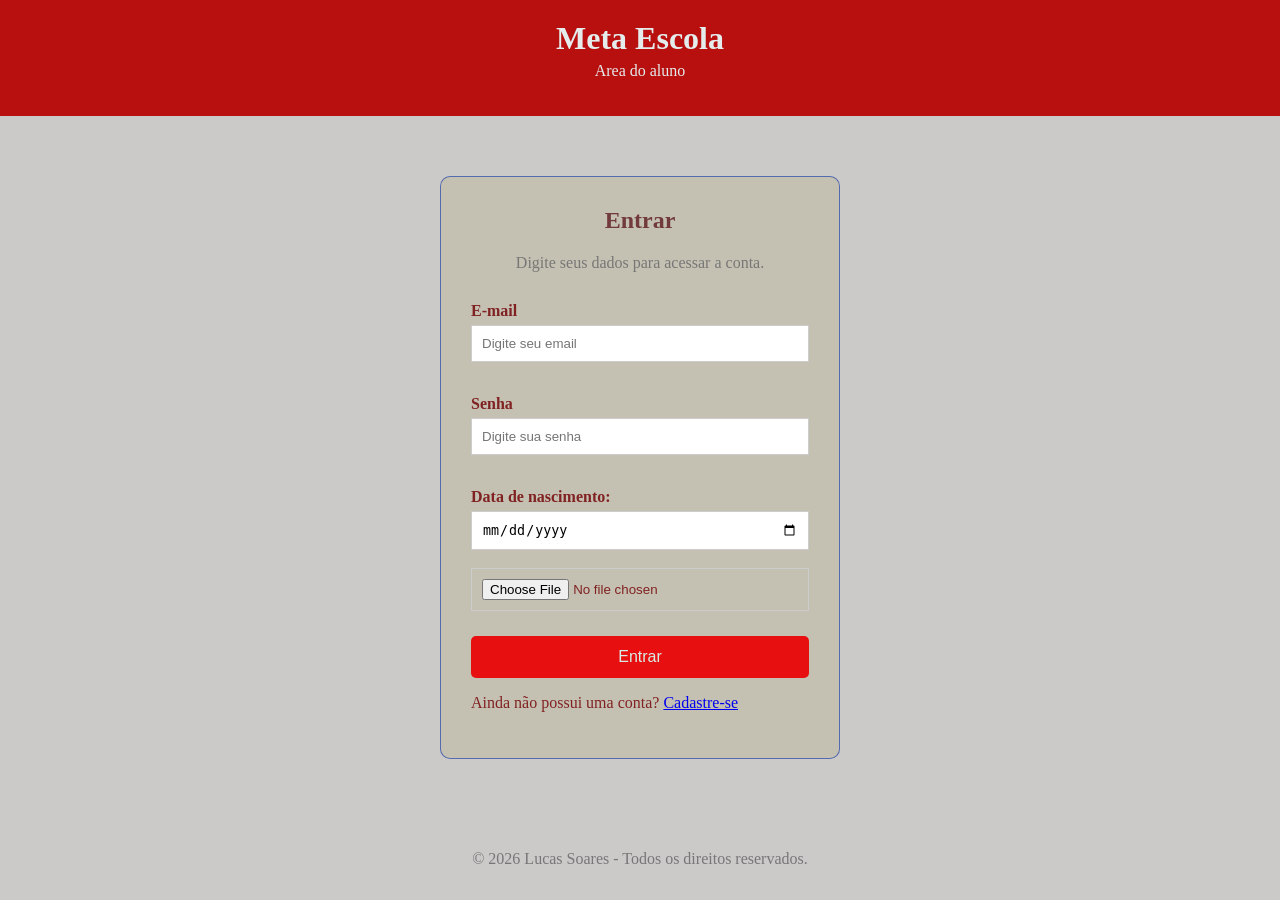
<file: ds02Lucas/index.html>
<!DOCTYPE html>
<html lang="en">
<head>
    <meta charset="UTF-8">
    <meta name="viewport" content="width=device-width, initial-scale=1.0">
    <title>Area de Login</title>
    <link rel="stylesheet" href="style.css">
</head>
<body>
    <header>
        <h1>Meta Escola</h1>
        <p>Area do aluno</p>
    </header>
    <main>
        <section class="login">
            <h2>Entrar</h2>
            <p class="descricao">Digite seus dados para acessar a conta.</p>
        
        <form action="">
            <label for="email">E-mail</label>
            <input type="email" name="email" id="email"
            placeholder="Digite seu email" required>
            <br><br>

            <label for="senha">Senha</label>
            <input type="password" name="senha" id="senha"
            placeholder="Digite sua senha" required>
            <br><br>

            <label for="nascimento ">Data de nascimento:</label>
            <input type="date" name="nascimento id="nascimento"
            placeholder="Digite sua data de nascimento" required>
            <br><br>

            <input type="file" name="arquivo" id="arquivo">

            <button type="submit">Entrar</button>
            <p>
                Ainda não possui uma conta?
                <a href="#">Cadastre-se</a>
            </p>
        </form>
    </section>
    </main>
            <footer>
                <p> &copy; 2026 Lucas Soares - Todos os direitos reservados.</p>
            </footer>
</body>
</html>
</file>
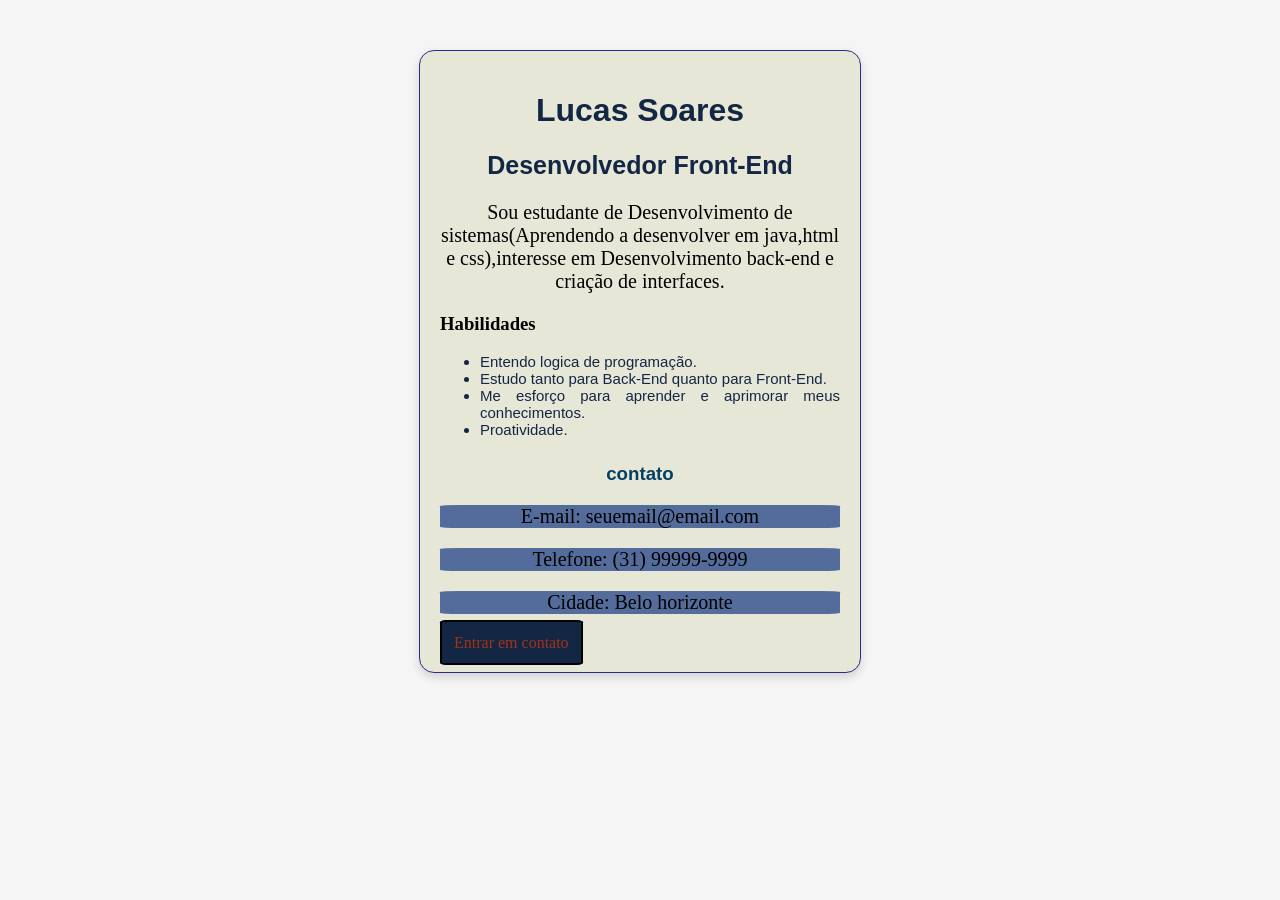
<file: ds02Lucas/atividades/index.html>
<!DOCTYPE html>
<html lang="en">
<head>
    <meta charset="UTF-8">
    <meta name="viewport" content="width=device-width, initial-scale=1.0">
    <title>Perfil Profissional</title>
    <link rel="stylesheet" href="style.css">
</head>
<body>
    <div class="perfil">
        <h1>Lucas Soares</h1>
        <h2>Desenvolvedor Front-End</h2>
        <P>Sou estudante de Desenvolvimento de sistemas(Aprendendo a desenvolver em java,html e css),interesse em Desenvolvimento back-end e criação de interfaces.</P>

        <h3>Habilidades</h3>
        <ul class="habilidades">
            <li>Entendo logica de programação.</li>
            <li>Estudo tanto para Back-End quanto para Front-End.</li>
            <li>Me esforço para aprender e aprimorar meus conhecimentos.</li>
            <li>Proatividade.</li>
        </ul>
        <h3 class="titulo-contato">contato</h3>
        <p class="contato">E-mail: seuemail@email.com</p>
        <p class="contato">Telefone: (31) 99999-9999</p>
        <p class="contato">Cidade: Belo horizonte </p>
        <a class="botao" href="#">Entrar em contato</a>

    </div>
</body>
</file>
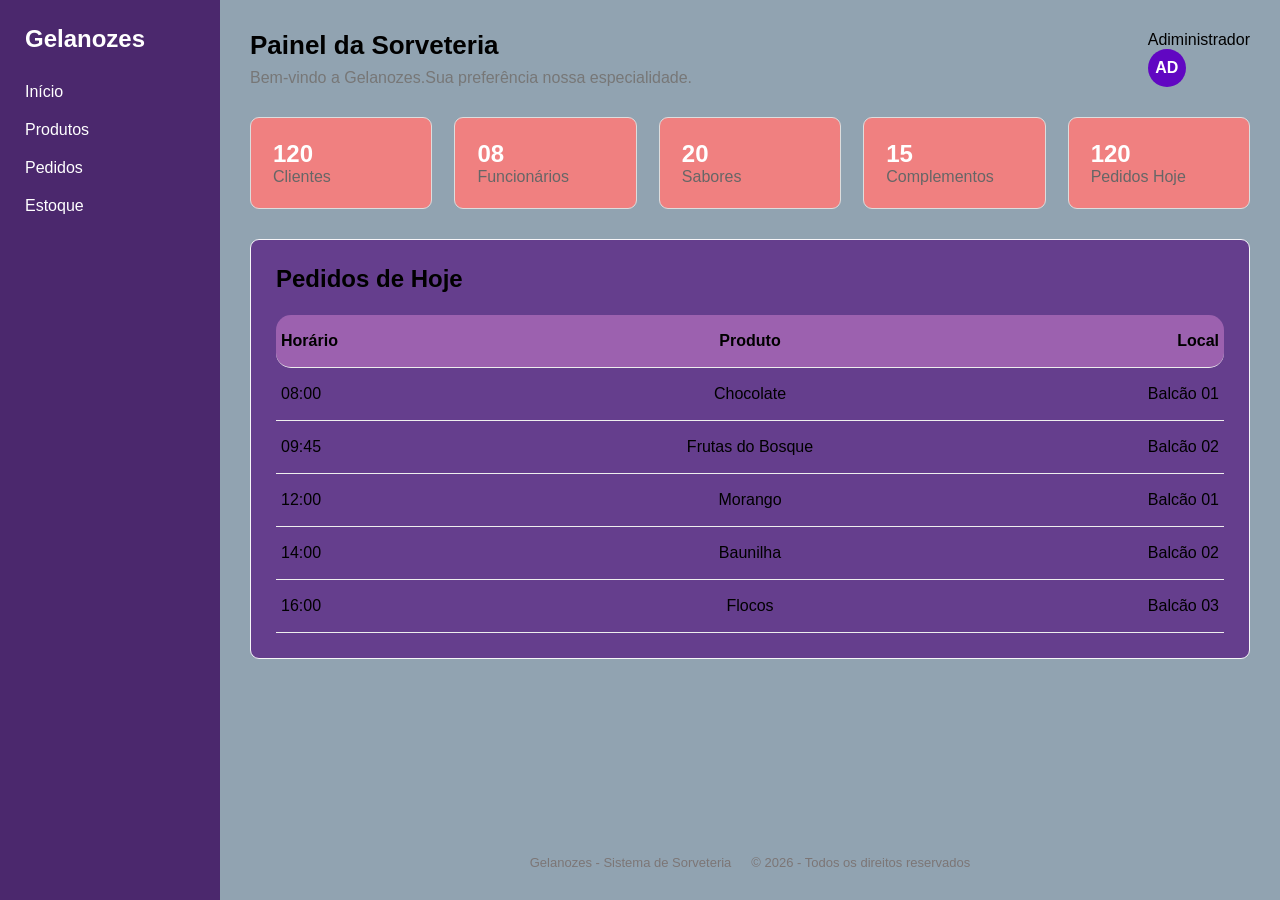
<file: ds02Lucas/atividades/minha.loja/Sorveteria/index.html>
<!DOCTYPE html>
<html lang="en">
<head>
    <meta charset="UTF-8">
    <meta name="viewport" content="width=device-width, initial-scale=1.0">
    <title>Painel da Sorveteria</title>
    <link rel="stylesheet" href="style.css">
</head>
<body>
    <div class="container">
        <aside class="menu">
            <h2>Gelanozes</h2>
            
            <nav>
                <a href="#">Início</a>
                <a href="#">Produtos</a>
                <a href="#">Pedidos</a>
                <a href="#">Estoque</a>
            </nav>
        </aside>
        <main class="conteudo">
            <header class="cabecalho">
                <div>
                    <h1>Painel da Sorveteria</h1>
                    <p>Bem-vindo a Gelanozes.Sua preferência nossa especialidade.</p>
                </div>
                <div class="adiministrador">
                    <span>Adiministrador</span>
                <div class="avatar">AD</div>
                </div>
            </header>
            <section class="indicadores">
                <div class="card">
                    <h2>120</h2>
                    <p>Clientes</p>
                </div>

                <div class="card">
                    <h2>08</h2>
                    <p>Funcionários</p>
                </div>

                <div class="card">
                    <h2>20</h2>
                    <p>Sabores</p>
                </div>

                <div class="card">
                    <h2>15</h2>
                    <p>Complementos</p>
                </div>

                <div class="card">
                    <h2>120</h2>
                    <p>Pedidos Hoje</p>

                </div>

            </section>

            <section class="pedidos">
                <h2>Pedidos de Hoje</h2>
                <div class="linha cabecalho-tabela">
                    <span>Horário</span>
                    <span>Produto</span>
                    <span>Local</span>
                </div>

                <div class="linha">
                    <span>08:00</span>
                    <span>Chocolate</span>
                    <span>Balcão 01</span>
                </div>

                <div class="linha">
                    <span>09:45</span>
                    <span>Frutas do Bosque</span>
                    <span>Balcão 02</span>
                </div>

                <div class="linha">
                    <span>12:00</span>
                    <span>Morango</span>
                    <span>Balcão 01</span>
                </div>
                <div class="linha">
                    <span>14:00</span>
                    <span>Baunilha</span>
                    <span>Balcão 02</span>
                </div>
                <div class="linha">
                    <span>16:00</span>
                    <span>Flocos</span>
                    <span>Balcão 03</span>
                </div>
            </section>

            <footer class="rodape">
                <span>
                    Gelanozes - Sistema de Sorveteria
                </span>
                <span> &copy; 2026 - Todos os direitos reservados</span>
            </footer>
                </main>        

    </div>
    
</body>
</html>
</file>
<file: ds02Lucas/style.css>
body{
    margin: 0;
    background-color: #ccc9c9;
    font-family: 'Times New Roman', Times, serif;
    color: #812222;
    
}
header{
    background-color: #b80f0f;
    color: #e4ecec;
    text-align: center;
    padding: 20px;
}
header h1{
    margin: 0;
}
header p{
    margin-top: 5px;
}
main{
    width: 400px;
    margin: 60px auto;
}
.login{
    background-color: #c4c0b2;
    padding: 30px;
    border: 1px solid #0930af96;
    border-radius: 10px;
    
}
.login h2{
    text-align: center;
    color: #723a3a;
    margin-top: 0;
}
.descricao{
    text-align: center;
    color: #777;
    margin-bottom: 30px;

}
label{
    display: block;
    margin-top: 15px;
    margin-bottom: 5px;
    font-weight: bold;
}
input{
    width: 100%;
    padding: 10px;
    border: 1px solid #ccc;
    box-sizing: border-box;
}
button{
    width: 100%;
    margin-top: 25px;
    padding: 12px;
    background-color: #e70f0f;
    color: #d8ebe5;
    border: none;
    border-radius: 5px;
    font-size: 16px;
    cursor: pointer;
}
button:hover{
    background-color: #c5c07b;
}
.cadastro{
    text-align: center;
    margin-top: 20px;
    font-size: 14px;
}
.cadastro a{
    color: #a57e7e;
}
footer{
    text-align: center;
    padding: 15px;
    color: #777;
}
</file>
<file: ds02Lucas/atividades/style.css>
body{
    background-color: #f5f5f5;
}
.perfil{
    width: 400px;
    margin: 50px auto;
    padding: 20px;
    border: 1px solid #2c2c8d;
    border-radius: 15px;
    background-color: #e7e7d7;
    box-shadow: 0 4px 10px rgba(0,0, 0, 0.15);
}
.perfil h1{
    color: #132644;
    font-family: Arial,sans-serif;
    font-size: 32px;
    text-align: center;
}
.perfil h2{
    color: #132644;
    font-family: Arial,sans-serif;
    font-size: 25px;
    text-align: center;
}
.perfil p{
    color: #000000;
    font-family: 'Times New Roman', Times, serif;
    font-size: 20px;
    text-align: center;
}
.habilidades {
    color: #132644;
    font-family: 'Franklin Gothic Medium', 'Arial Narrow', Arial, sans-serif;
    font-size: 15px;
    text-align: justify;
}
.titulo-contato {
    color: rgb(6, 64, 97);
    font-family: 'Franklin Gothic Medium', 'Arial Narrow', Arial, sans-serif;
    margin-top: 25px;
    text-align: center;
}
.contato {
    background-color:  #536c9b;
    color: rgb(217, 238, 238);
    font-family: 'Franklin Gothic Medium', 'Arial Narrow', Arial, sans-serif;
    font-size: 5px;
    text-align: end;
    border-radius: 5%;
}
.botao {
    background-color: #132644;
    color: rgb(163, 51, 23);
    padding: 3%;
    border: 2px solid #000000;
    border-radius: 5%;
    text-decoration: none;
}
.botao:hover {
    background-color: #5f86c0;
    color: #0445ad;
    border: 1px solid #000000;
}
</file>
<file: ds02Lucas/atividades/minha.loja/Sorveteria/style.css>
* {
     margin: 0;
    padding: 0;
    box-sizing: border-box;
}
body {
    font-family: Arial, sans-serif;
    background-color: #91a3b1;
    color: #000000;
}
.container {
    display: flex;
    min-height: 100vh;
    flex-shrink: 0;
}
.menu {
    width: 220px;
    background-color: #4b286d;
    color: white;
    padding: 25px;
}
.menu h2 {
    margin-bottom: 30px;
}
.menu nav {
    display: flex;
    flex-direction: column;
    gap: 20px;
}
.menu a {
    color: white;
    text-decoration: none;
}
.menu a:hover {
    color: #6107c2;
}
.conteudo {
    flex: 1;
    min-width: 0;
    padding: 30px;
    display: flex;
    flex-direction: column;
}
.cabecalho {
    display: flex;
    justify-content: space-between;
    align-items: center;
    gap: 15px;
    margin-bottom: 30px;
}
.cabecalho h1 {
    font-size: 26px;
}
.cabecalho p {
    margin-top: 8px;
    color: #777;
}
.administrador {
    display: flex;
    align-items: center;
    gap: 10px;
}
.avatar {
    width: 38px;
    height: 38px;
    border-radius: 50%;
    background-color: #6107c2;
    color: white;
    display: flex;
    justify-content: center;
    align-items: center;
    font-weight: bold;
}
.indicadores {
    display: flex;
    flex-wrap: wrap;
    gap: 22px;
    margin-bottom: 30px;
}
.card {
    flex: 1 1 180px;
    background-color: lightcoral;
    padding: 22px;
    border: 1px solid #ddd;
    border-radius: 9px;
}
.card h2 {
    color: white;
}
.card p {
    color: #666;
}
.pedidos {
    background-color: #653e8d;
    padding: 25px;
    border: 1px solid #f6f5f8;
    border-radius: 9px;
}
.pedidos h2 {
    margin-bottom: 22px;
}
.linha {
    display: flex;
    justify-content: space-between;
    align-items: center;
    gap: 18px;
    padding: 17px 5px;
    border-bottom: 1px solid #eee;
}
.linha span {
flex: 1;
}
.linha span:nth-child(2) {
    text-align: center;
}
.linha span:last-child {
    text-align: right;
}
.cabecalho-tabela {
    font-weight: bold;
    background-color: #9c61af;
    border-radius: 15px;
}
.rodape {
    display: flex;
    justify-content: center;
    gap: 20px;
    padding-top: 25px;
    margin-top: auto;
    color: #7c7676;
    font-size: 13px;
}
</file>
